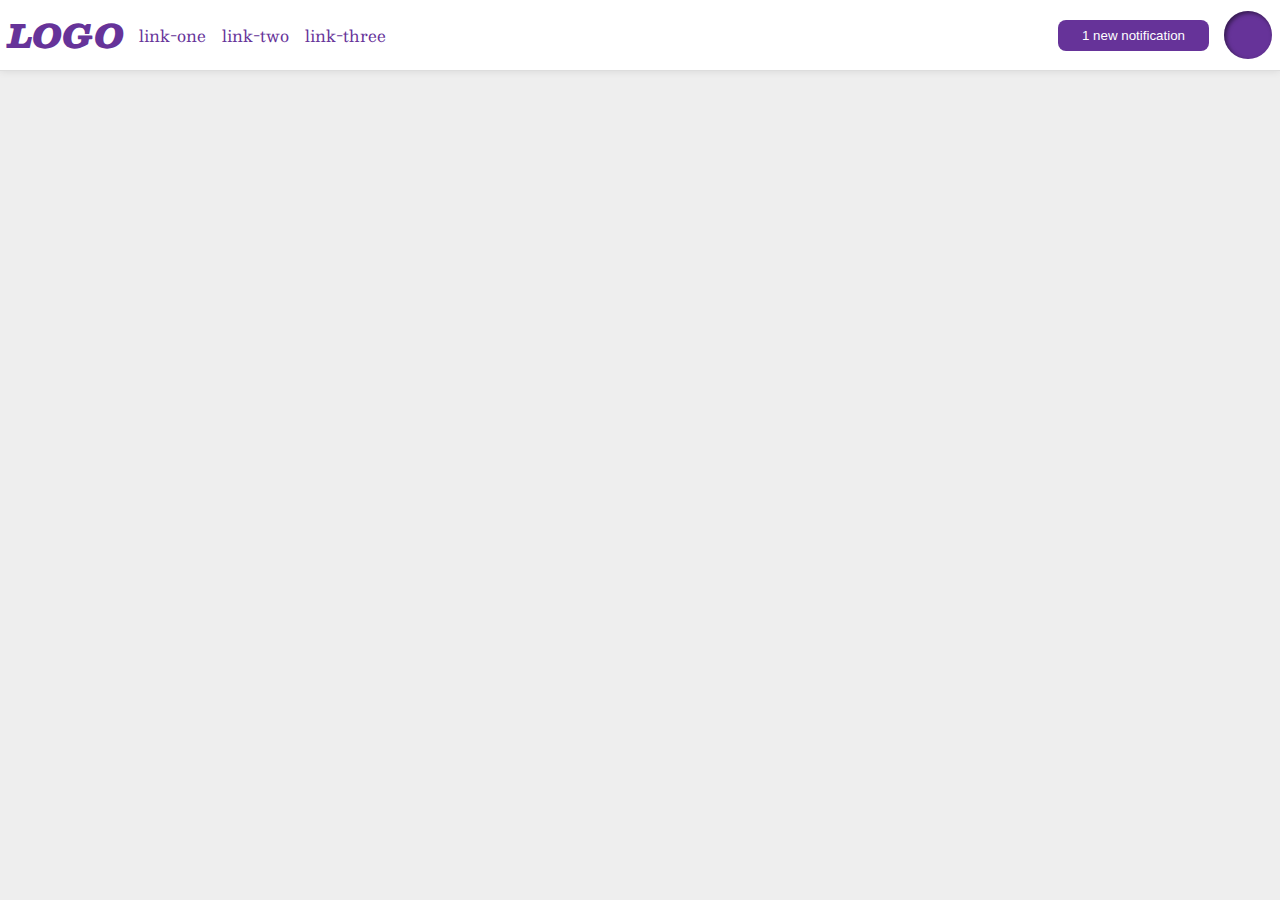
<file: foundations/flex/03-flex-header-2/index.html>
<!DOCTYPE html>
<html lang="en">
  <head>
    <meta charset="UTF-8">
    <meta http-equiv="X-UA-Compatible" content="IE=edge">
    <meta name="viewport" content="width=device-width, initial-scale=1.0">
    <title>Flex Header 2</title>
    <link rel="stylesheet" href="style.css">
  </head>
  <body>
    <div class="header">
      <div class="left">
        <div class="logo">
        LOGO
        </div>
        <ul class="links">
          <li><a href="https://google.com">link-one</a></li>
          <li><a href="https://google.com">link-two</a></li>
          <li><a href="https://google.com">link-three</a></li>
        </ul>
      </div>
      
      <div class="right">
        <button class="notifications">
        1 new notification
        </button>
        <div class="profile-image"></div>
      </div>


      </div>
      
  </body>
</html>
</file>
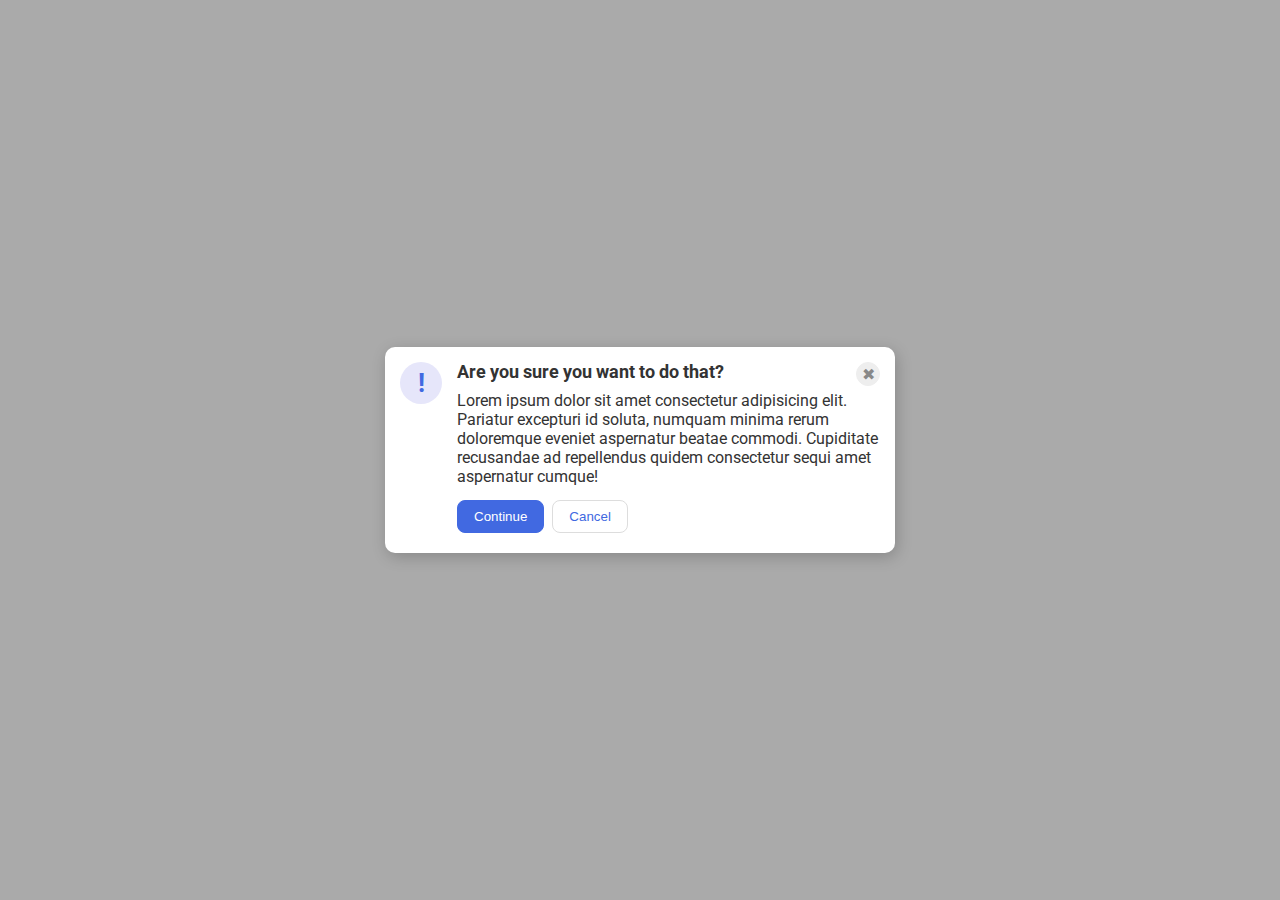
<file: foundations/flex/05-flex-modal/index.html>
<!DOCTYPE html>
<html lang="en">
  <head>
    <meta charset="UTF-8">
    <meta http-equiv="X-UA-Compatible" content="IE=edge">
    <meta name="viewport" content="width=device-width, initial-scale=1.0">
    <link rel="stylesheet" href="style.css">
    <title>Modal</title>
  </head>
  <body>
    <div class="modal">
      <div class="box1">
        <div class="icon">!</div>
      </div>
      <div class="box2">
        <div class="header-box">
          <div class="header">Are you sure you want to do that?</div>
          <button class="close-button">✖</button>
        </div>
        <div class="para">
          <div class="text">Lorem ipsum dolor sit amet consectetur adipisicing elit. Pariatur excepturi id soluta, numquam minima rerum doloremque eveniet aspernatur beatae commodi. Cupiditate recusandae ad repellendus quidem consectetur sequi amet aspernatur cumque!</div>
        </div>
        <div class="button">
          <div class="btn-box">
            <button class="continue">Continue</button>
            <button class="cancel">Cancel</button>
          </div>
        </div>
      </div>
      
      
      
      
    </div>
  </body>
</html>
</file>
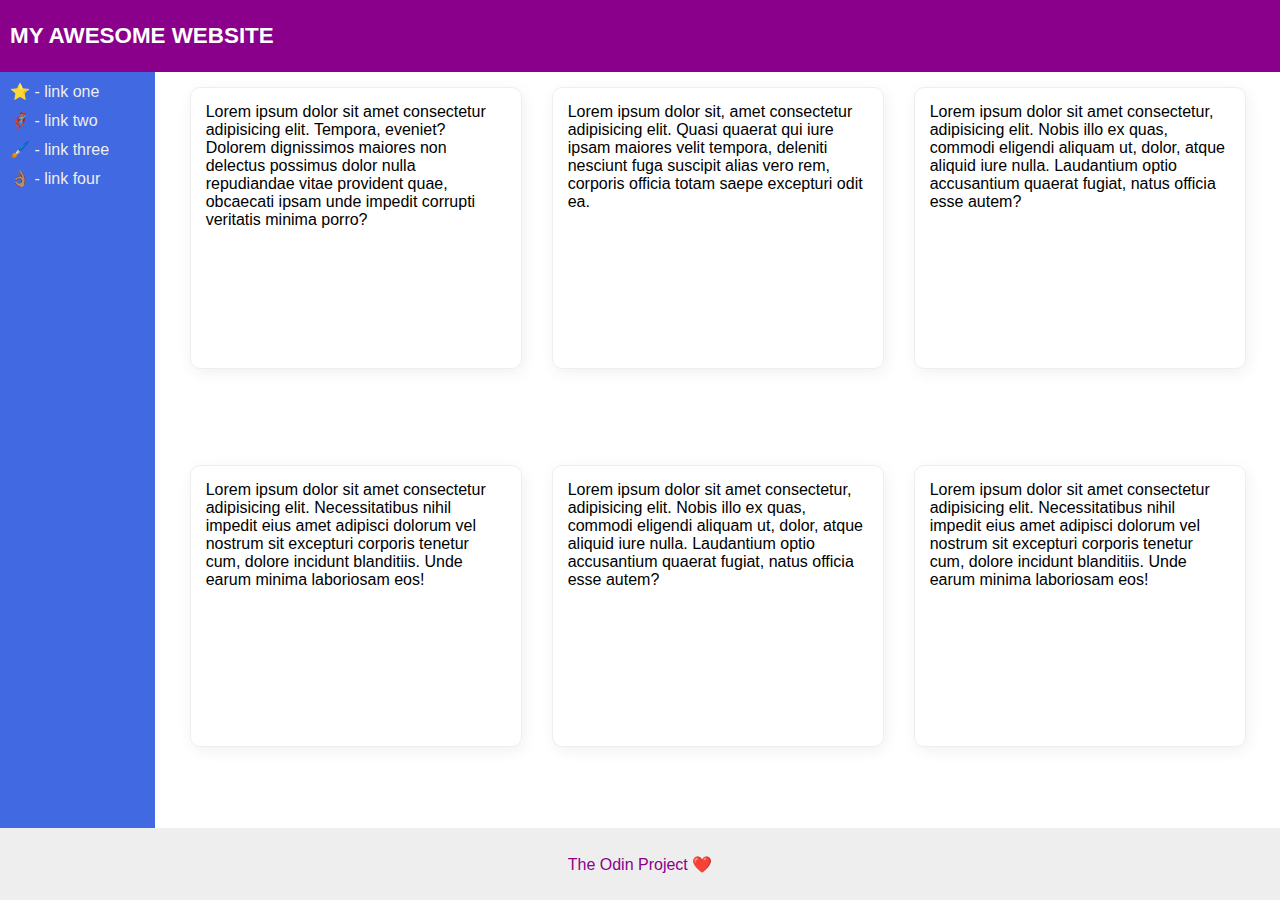
<file: foundations/flex/07-flex-layout-2/index.html>
<!DOCTYPE html>
<html lang="en">
  <head>
    <meta charset="UTF-8">
    <meta http-equiv="X-UA-Compatible" content="IE=edge">
    <meta name="viewport" content="width=device-width, initial-scale=1.0">
    <title>The Holy Grail</title>
    <link rel="stylesheet" href="style.css">
  </head>
  <body>
    <div class="header">
      <div class="title">MY AWESOME WEBSITE</div>
    </div>
    <div class="content">
      <div class="sidebar">
        <ul>
          <li><a href="#">⭐ - link one</a></li>
          <li><a href="#">🦸🏽‍♂️ - link two</a></li>
          <li><a href="#">🖌️ - link three</a></li>
          <li><a href="#">👌🏽 - link four</a></li>
        </ul>
      </div>
      <div class="card-box">
        <div class="card">Lorem ipsum dolor sit amet consectetur adipisicing elit. Tempora, eveniet? Dolorem dignissimos maiores non delectus possimus dolor nulla repudiandae vitae provident quae, obcaecati ipsam unde impedit corrupti veritatis minima porro?</div>
        <div class="card">Lorem ipsum dolor sit, amet consectetur adipisicing elit. Quasi quaerat qui iure ipsam maiores velit tempora, deleniti nesciunt fuga suscipit alias vero rem, corporis officia totam saepe excepturi odit ea.</div>
        <div class="card">Lorem ipsum dolor sit amet consectetur, adipisicing elit. Nobis illo ex quas, commodi eligendi aliquam ut, dolor, atque aliquid iure nulla. Laudantium optio accusantium quaerat fugiat, natus officia esse autem?</div>
        <div class="card">Lorem ipsum dolor sit amet consectetur adipisicing elit. Necessitatibus nihil impedit eius amet adipisci dolorum vel nostrum sit excepturi corporis tenetur cum, dolore incidunt blanditiis. Unde earum minima laboriosam eos!</div>
        <div class="card">Lorem ipsum dolor sit amet consectetur, adipisicing elit. Nobis illo ex quas, commodi eligendi aliquam ut, dolor, atque aliquid iure nulla. Laudantium optio accusantium quaerat fugiat, natus officia esse autem?</div>
        <div class="card">Lorem ipsum dolor sit amet consectetur adipisicing elit. Necessitatibus nihil impedit eius amet adipisci dolorum vel nostrum sit excepturi corporis tenetur cum, dolore incidunt blanditiis. Unde earum minima laboriosam eos!</div>
      </div>
    </div>  
    <div class="footer">
      <div>The Odin Project ❤️</div>
    </div>
  </body>
</html>
</file>
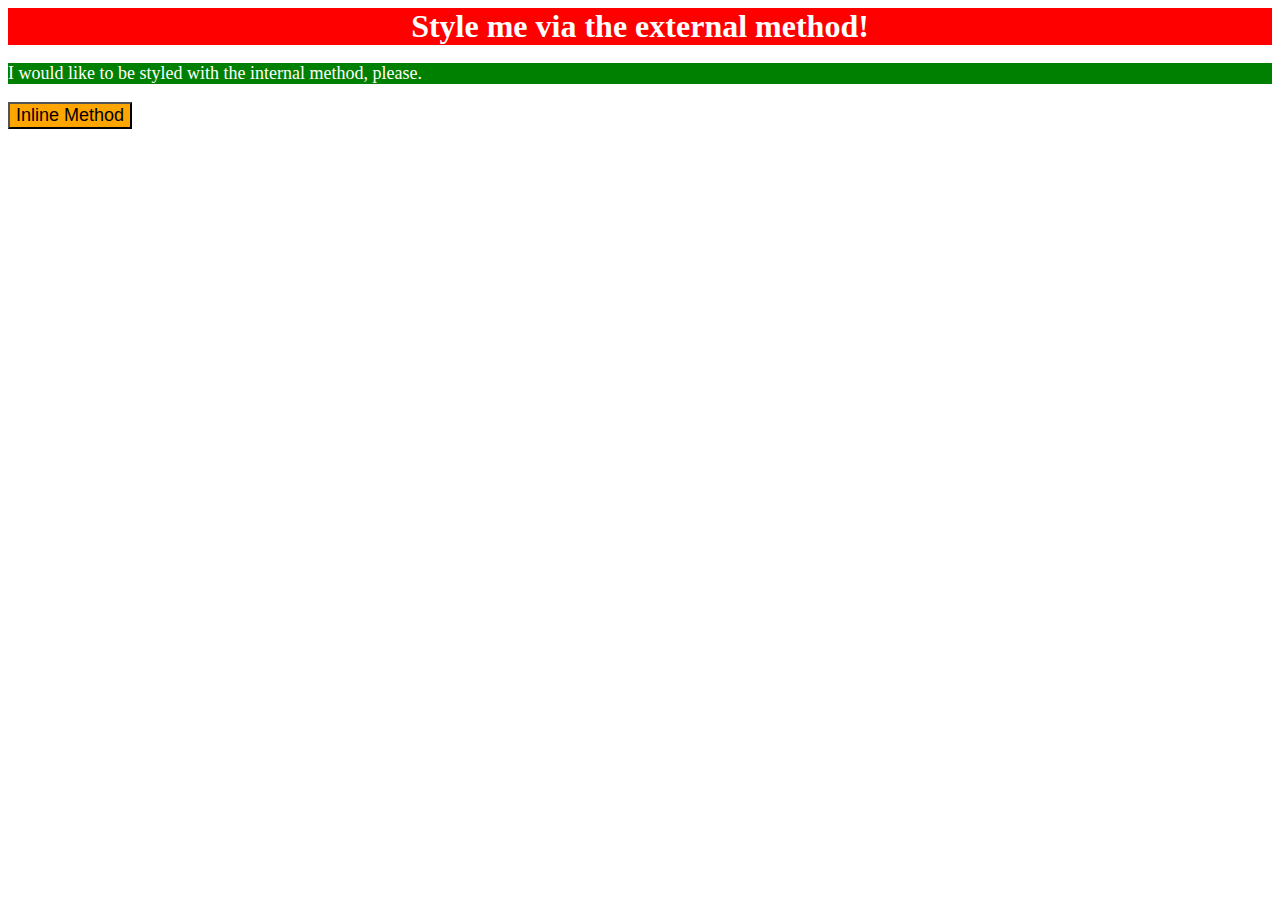
<file: foundations/intro-to-css/01-css-methods/index.html>
<!DOCTYPE html>
<html lang="en">
  <head>
    <meta charset="UTF-8">
    <meta http-equiv="X-UA-Compatible" content="IE=edge">
    <meta name="viewport" content="width=device-width, initial-scale=1.0">
    <title>Methods for Adding CSS</title>
    <link rel="stylesheet" href="../01-css-methods/style.css">
    <style>
      p{
        background-color: green;
        color:white;
        font-size: 18px;
      }
    </style> 
  </head>
  <body>
    <div>Style me via the external method!</div>
    <p>I would like to be styled with the internal method, please.</p>
    <button style="background-color: orange; font-size: 18px;">Inline Method</button>
  </body>
</html>
</file>
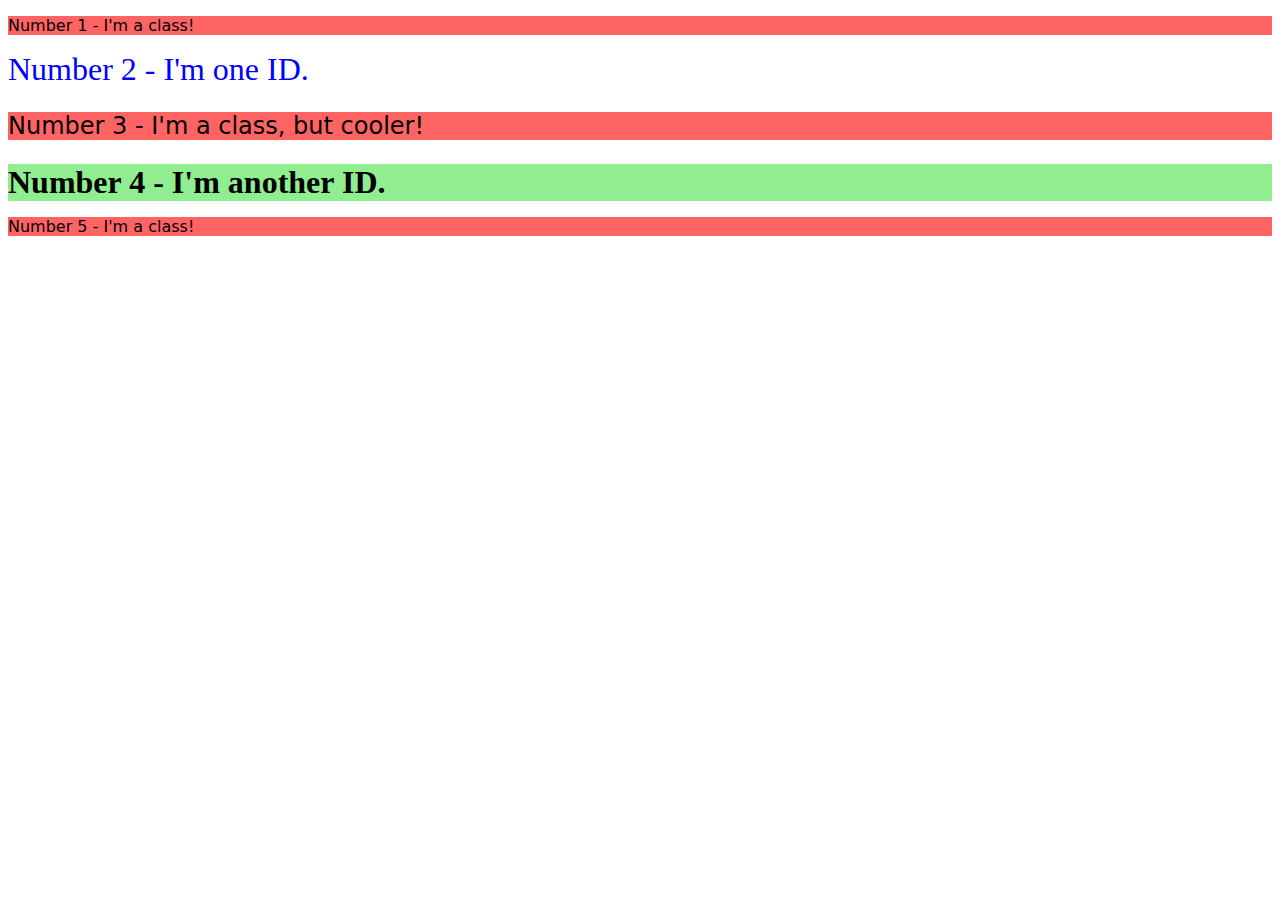
<file: foundations/intro-to-css/02-class-id-selectors/index.html>
<!DOCTYPE html>
<html lang="en">
  <head>
    <meta charset="UTF-8">
    <meta http-equiv="X-UA-Compatible" content="IE=edge">
    <meta name="viewport" content="width=device-width, initial-scale=1.0">
    <title>Class and ID Selectors</title>
    <link rel="stylesheet" href="../02-class-id-selectors/style.css">
  </head>
  <body>
    <p class="odd">Number 1 - I'm a class!</p>
    <div id="num">Number 2 - I'm one ID.</div>
    <p class="odd three">Number 3 - I'm a class, but cooler!</p>
    <div id="num4">Number 4 - I'm another ID.</div>
    <p class="odd">Number 5 - I'm a class!</p>
  </body>
</html>
</file>
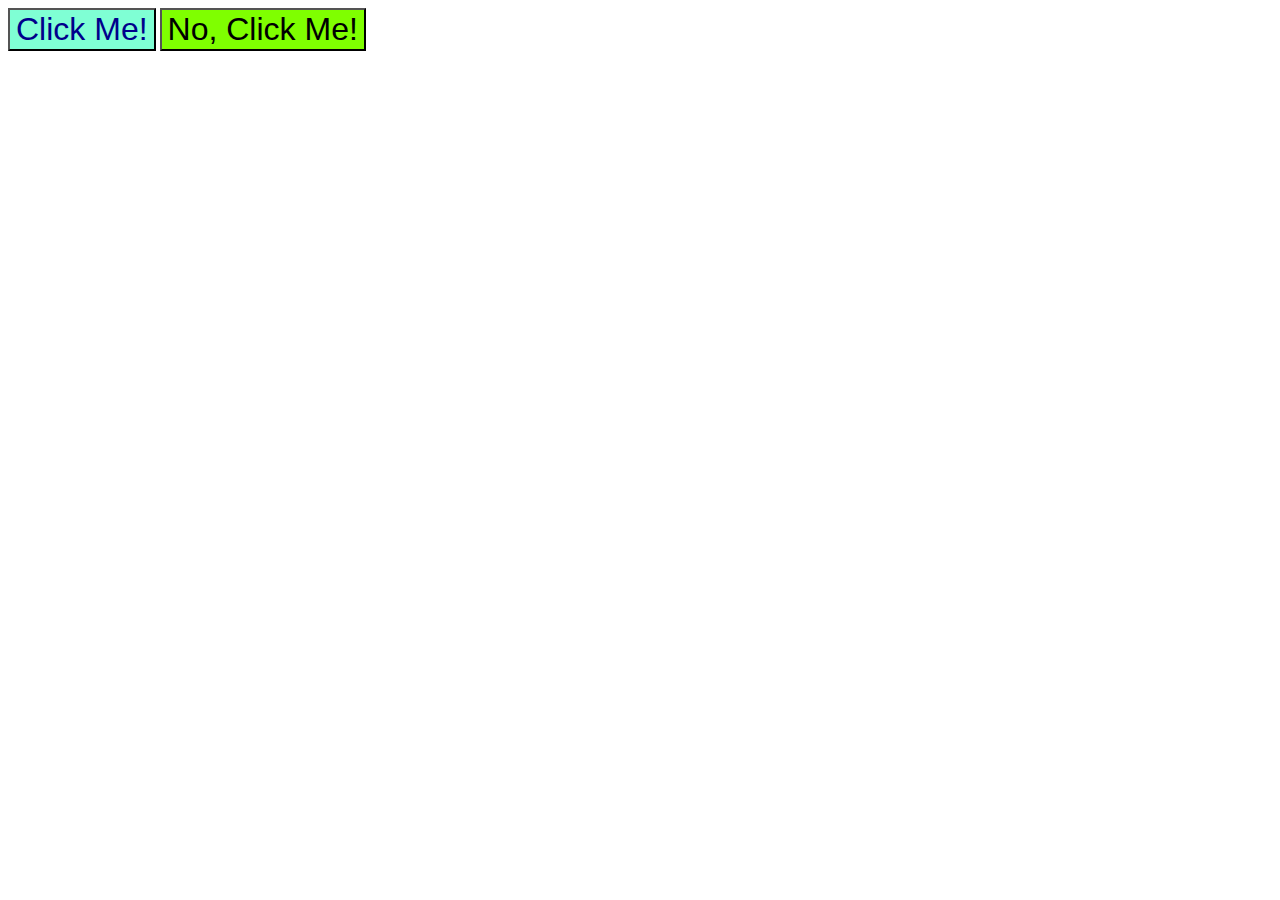
<file: foundations/intro-to-css/03-grouping-selectors/index.html>
<!DOCTYPE html>
<html lang="en">
  <head>
    <meta charset="UTF-8">
    <meta http-equiv="X-UA-Compatible" content="IE=edge">
    <meta name="viewport" content="width=device-width, initial-scale=1.0">
    <title>Grouping Selectors</title>
    <link rel="stylesheet" href="../03-grouping-selectors/style.css">
  </head>
  <body>
    <button class="click">Click Me!</button>
    <button class="noclick">No, Click Me!</button>
  </body>
</html>
</file>
<file: foundations/flex/03-flex-header-2/style.css>
/* this is some magical font-importing.  
you'll learn about it later. */
@import url('https://fonts.googleapis.com/css2?family=Besley:ital,wght@0,400;1,900&display=swap');

body {
  margin: 0;
  background: #eee;
  font-family: Besley, serif;
}

.header {
  background: white;
  border-bottom: 1px solid #ddd;
  box-shadow: 0 0 8px rgba(0,0,0,.1);
  
  
}

.profile-image {
  background: rebeccapurple;
  box-shadow: inset 2px 2px 4px rgba(0,0,0,.5);
  border-radius: 50%;
  width: 48px;
  height: 48px;
}

.logo {
  color: rebeccapurple;
  font-size: 32px;
  font-weight: 900;
  font-style: italic;
}

button {
  border: none;
  border-radius: 8px;
  background: rebeccapurple;
  color: white;
  padding: 8px 24px;
}

a {
  /* this removes the line under our links */
  text-decoration: none;
  color: rebeccapurple;
}

ul {
  list-style-type: none;
}

/* SOLUTION */

.header{
  display: flex;
  justify-content: space-between;
  padding:8px;
  
}

.left,.right{
  display: flex;

  align-items: center;
  gap:15px;
}


.links{
  display:flex;
  gap:16px;
  padding:0;
  margin:0;
}
</file>
<file: foundations/flex/05-flex-modal/style.css>
@import url('https://fonts.googleapis.com/css2?family=Roboto:wght@400;700&display=swap');

html, body {
  height: 100%;
}

body {
  font-family: Roboto, sans-serif;
  margin: 0;
  background: #aaa;
  color: #333;
  /* I'll give you this one for free lol */
  display: flex;
  align-items: center;
  justify-content: center;
}

.modal {
  background: white;
  width: 480px;
  border-radius: 10px;
  box-shadow: 2px 4px 16px rgba(0,0,0,.2);
}

.icon {
  color: royalblue;
  font-size: 26px;
  font-weight: 700;
  background: lavender;
  width: 42px;
  height: 42px;
  border-radius: 50%;
  display: flex;
  align-items: center;
  justify-content: center;
}

.close-button {
  background: #eee;
  border-radius: 50%;
  color: #888;
  font-weight: 400;
  font-size: 16px;
  height: 24px;
  width: 24px;
  display: flex;
  align-items: center;
  justify-content: center;
  border: 1px solid #eee;
  padding: 0;
}

button {
  cursor: pointer;
  padding: 8px 16px;
  border-radius: 8px;
}

button.continue {
  background: royalblue;
  border: 1px solid royalblue;
  color: white;
}

button.cancel {
  background: white;
  border: 1px solid #ddd;
  color: royalblue;
}

/* SOLUTION */
.modal{
  display:flex;
  padding:15px;
  gap:15px;
}


.header-box{
  display: flex;
  
}
.header{
  align-self: flex-start;
  flex:1 1 0;
  font-weight: bold;
  font-size: 1.1rem;
  
}
.text{
  margin-top: 5px;
  margin-bottom: 14px;

}
.button{
  display: flex;
  justify-content: flex-start;
  margin: 5px auto;
}
.btn-box{
  display: flex;
  gap:8px
}
</file>
<file: foundations/flex/07-flex-layout-2/style.css>
body {
  font-family: -apple-system, BlinkMacSystemFont, 'Segoe UI', Roboto, Oxygen, Ubuntu, Cantarell, 'Open Sans', 'Helvetica Neue', sans-serif;
  margin: 0;
  min-height: 100vh;
}

.header {
  height: 72px;
  background: darkmagenta;
  color: white;
}

.footer {
  height: 72px;
  background: #eee;
  color: darkmagenta;
}

.sidebar {
  width: 300px;
  background: royalblue;
  box-sizing: border-box;
  
}

.card {
  border: 1px solid #eee;
  box-shadow: 2px 4px 16px rgba(0,0,0,.06);
  border-radius: 4px;
}


/* SOLUTION */
body{
  display: flex;
  flex-direction: column;
  justify-content: space-between;
}
.header{
  display: flex;
  justify-content: flex-start;
  align-items: center;
  padding: 0 10px;
}
.title{
  font-weight: bold;
  font-size: 1.4rem;
}
.content{
  display: flex;
  flex:1 0 0;
}


a{
  text-decoration: none;
  color:#eee
}
ul{
  display: flex;
  flex-direction: column;
  list-style-type: none;
  gap:10px;
  margin:0;
  padding: 10px;
}

.card-box{
  display: flex;
  flex-wrap:wrap;
  justify-content: center;
}

.card{
  width:300px;
  height: 250px;
  border-radius: 10px;
  margin:15px;
  padding:15px;
}

.footer{
  display: flex;
  justify-content: center;
  align-items: center;
}
</file>
<file: foundations/intro-to-css/01-css-methods/style.css>
div{
    
    background-color: red;
    color: white;
    text-align: center;
    font-size: 32px;
    font-weight: bold;
}
</file>
<file: foundations/intro-to-css/02-class-id-selectors/style.css>
.odd{
    
    background-color: rgb(255, 100, 100);
    font-family:'Verdana', 'DejaVu Sans', 'sans-serif';
}
#num{
    color: rgb(0, 0, 255);
    font-size: 32px;

}
.three{
    font-size: 24px;
}
#num4{
    background-color: lightgreen;
    font-size: 32px;
    font-weight: bold;
}
</file>
<file: foundations/intro-to-css/03-grouping-selectors/style.css>
.click,.noclick{
    font-size: 32px;
    font-family: Helvetica, 'Times New Roman', sans-serif;

}
.click{
    background-color: aquamarine;
    color: darkblue;
}
.noclick{
    background-color: chartreuse;
}
</file>
